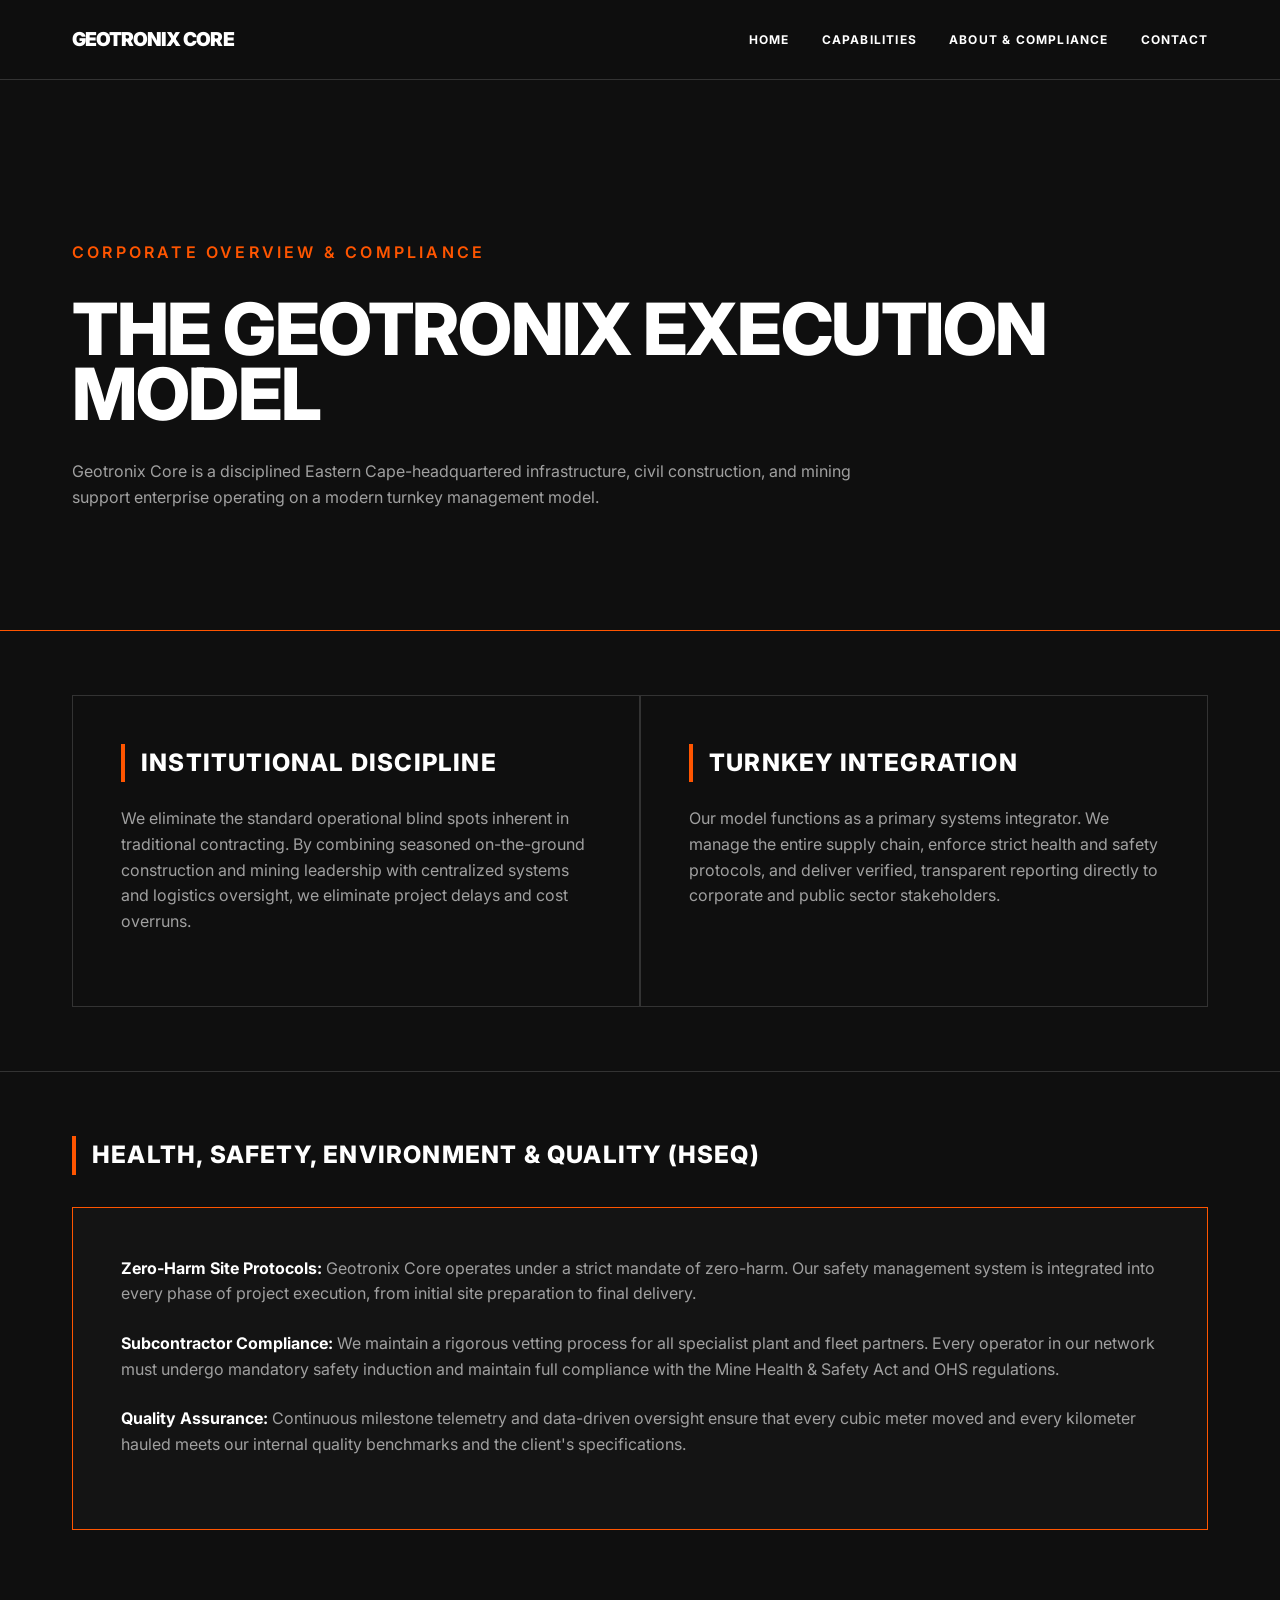
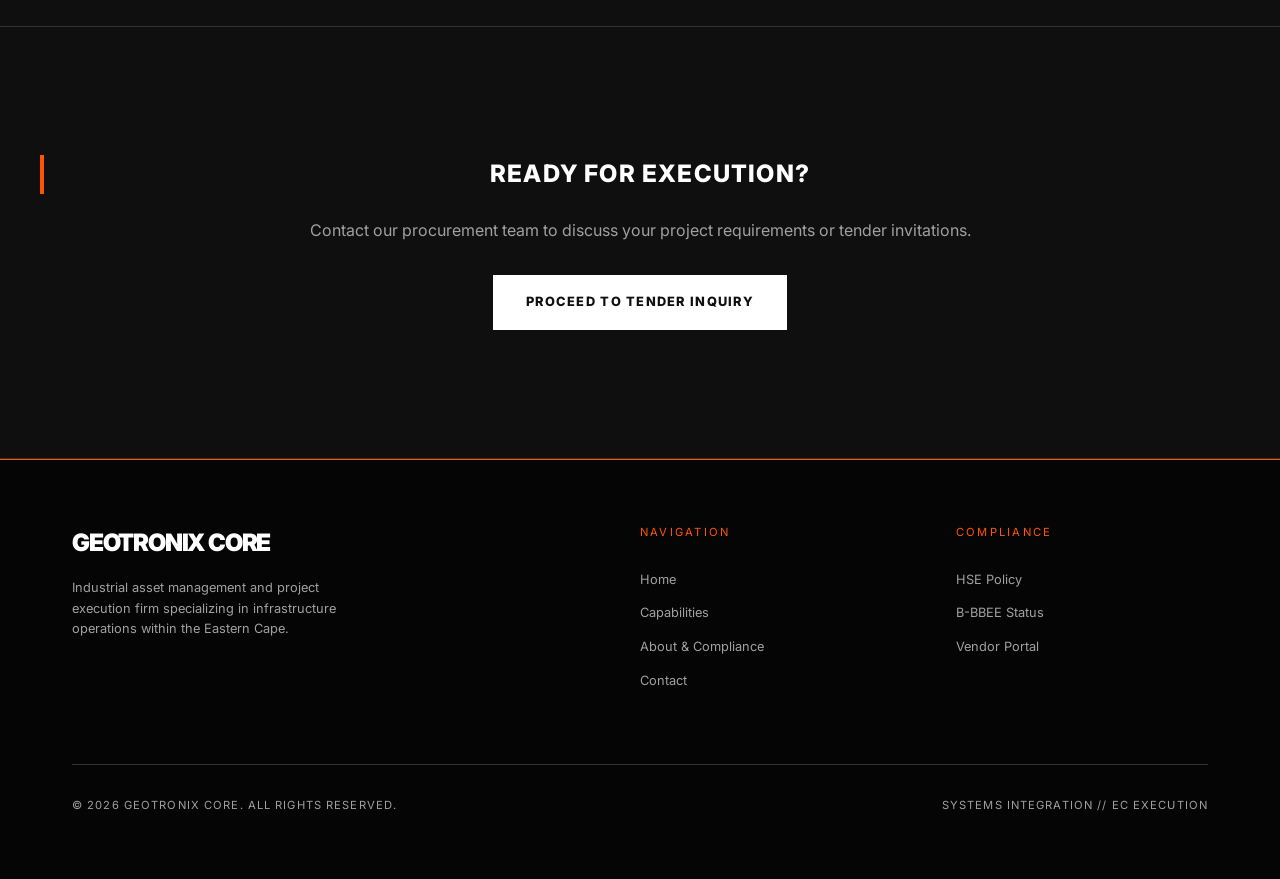
<file: about.html>
<!DOCTYPE html>
<html lang="en">
<head>
    <meta charset="UTF-8">
    <meta name="viewport" content="width=device-width, initial-scale=1.0">
    <title>ABOUT & COMPLIANCE | GEOTRONIX CORE</title>
    <link rel="stylesheet" href="styles.css">
    <link rel="preconnect" href="https://fonts.googleapis.com">
    <link rel="preconnect" href="https://fonts.gstatic.com" crossorigin>
    <link href="https://fonts.googleapis.com/css2?family=Inter:wght@400;600;700;800;900&display=swap" rel="stylesheet">
</head>
<body>
    <nav class="top-nav">
        <div class="container">
            <div class="logo">GEOTRONIX CORE</div>
            <div class="nav-links">
                <a href="index.html">HOME</a>
                <a href="index.html#capabilities">CAPABILITIES</a>
                <a href="about.html">ABOUT & COMPLIANCE</a>
                <a href="index.html#contact">CONTACT</a>
            </div>
        </div>
    </nav>

    <main>
        <section class="hero about-hero">
            <div class="container">
                <div class="subtitle">Corporate Overview & Compliance</div>
                <h1>THE GEOTRONIX EXECUTION MODEL</h1>
                <p style="max-width: 800px; margin-top: 2rem;">Geotronix Core is a disciplined Eastern Cape-headquartered infrastructure, civil construction, and mining support enterprise operating on a modern turnkey management model.</p>
            </div>
        </section>

        <section class="overview">
            <div class="container">
                <div class="grid-2">
                    <div class="grid-item">
                        <h2>Institutional Discipline</h2>
                        <p>We eliminate the standard operational blind spots inherent in traditional contracting. By combining seasoned on-the-ground construction and mining leadership with centralized systems and logistics oversight, we eliminate project delays and cost overruns.</p>
                    </div>
                    <div class="grid-item">
                        <h2>Turnkey Integration</h2>
                        <p>Our model functions as a primary systems integrator. We manage the entire supply chain, enforce strict health and safety protocols, and deliver verified, transparent reporting directly to corporate and public sector stakeholders.</p>
                    </div>
                </div>
            </div>
        </section>

        <section class="hseq">
            <div class="container">
                <h2>Health, Safety, Environment & Quality (HSEQ)</h2>
                <div class="hseq-block">
                    <p><strong>Zero-Harm Site Protocols:</strong> Geotronix Core operates under a strict mandate of zero-harm. Our safety management system is integrated into every phase of project execution, from initial site preparation to final delivery.</p>
                    <p><strong>Subcontractor Compliance:</strong> We maintain a rigorous vetting process for all specialist plant and fleet partners. Every operator in our network must undergo mandatory safety induction and maintain full compliance with the Mine Health & Safety Act and OHS regulations.</p>
                    <p><strong>Quality Assurance:</strong> Continuous milestone telemetry and data-driven oversight ensure that every cubic meter moved and every kilometer hauled meets our internal quality benchmarks and the client's specifications.</p>
                </div>
            </div>
        </section>

        <section class="cta-section">
            <div class="container" style="text-align: center; padding: 4rem 0;">
                <h2>Ready for Execution?</h2>
                <p style="margin-bottom: 2rem;">Contact our procurement team to discuss your project requirements or tender invitations.</p>
                <a href="index.html#contact" class="btn btn-primary">Proceed to Tender Inquiry</a>
            </div>
        </section>
    </main>

    <footer class="corporate-footer">
        <div class="container">
            <div class="footer-grid">
                <div class="footer-brand">
                    <div class="logo">GEOTRONIX CORE</div>
                    <p style="font-size: 0.8rem; max-width: 300px;">Industrial asset management and project execution firm specializing in infrastructure operations within the Eastern Cape.</p>
                </div>
                <div class="footer-nav">
                    <div class="footer-heading">Navigation</div>
                    <ul class="footer-links">
                        <li><a href="index.html">Home</a></li>
                        <li><a href="index.html#capabilities">Capabilities</a></li>
                        <li><a href="about.html">About & Compliance</a></li>
                        <li><a href="index.html#contact">Contact</a></li>
                    </ul>
                </div>
                <div class="footer-legal">
                    <div class="footer-heading">Compliance</div>
                    <ul class="footer-links">
                        <li><a href="about.html">HSE Policy</a></li>
                        <li><a href="about.html">B-BBEE Status</a></li>
                        <li><a href="about.html">Vendor Portal</a></li>
                    </ul>
                </div>
            </div>
            <div class="footer-bottom">
                <div>&copy; 2026 GEOTRONIX CORE. All Rights Reserved.</div>
                <div>Systems Integration // EC Execution</div>
            </div>
        </div>
    </footer>
</body>
</html>
</file>
<file: styles.css>
:root {
    --bg-dark: #0f0f0f;
    --bg-card: #141414;
    --white: #ffffff;
    --accent: #ff5500;
    --grid-line: #333333;
    --text-main: #ffffff;
    --text-muted: #a0a0a0;
    --container-max: 1200px;
}

* {
    box-sizing: border-box;
    margin: 0;
    padding: 0;
    font-family: 'Inter', -apple-system, BlinkMacSystemFont, "Segoe UI", Roboto, Helvetica, Arial, sans-serif;
}

body {
    background-color: var(--bg-dark);
    color: var(--text-main);
    line-height: 1.6;
    display: flex;
    flex-direction: column;
    min-height: 100vh;
}

.container {
    max-width: var(--container-max);
    margin: 0 auto;
    width: 100%;
    padding: 0 2rem;
}

/* Typography */
h1, h2, h3, h4 {
    text-transform: uppercase;
    font-weight: 800;
    letter-spacing: -0.02em;
}

h1 {
    font-size: clamp(2.5rem, 8vw, 4.5rem);
    line-height: 0.9;
    margin-bottom: 1rem;
}

h2 {
    font-size: 1.5rem;
    letter-spacing: 0.05em;
    margin-bottom: 1.5rem;
    border-left: 4px solid var(--accent);
    padding-left: 1rem;
}

.subtitle {
    font-size: 1rem;
    color: var(--accent);
    text-transform: uppercase;
    letter-spacing: 0.2em;
    font-weight: 600;
    margin-bottom: 2rem;
}

p {
    margin-bottom: 1.5rem;
    color: var(--text-muted);
}

strong {
    color: var(--white);
}

/* Navigation */
nav.top-nav {
    border-bottom: 1px solid var(--grid-line);
    padding: 1.5rem 0;
    position: sticky;
    top: 0;
    background: rgba(15, 15, 15, 0.9);
    backdrop-filter: blur(10px);
    z-index: 1000;
}

nav.top-nav .container {
    display: flex;
    justify-content: space-between;
    align-items: center;
}

.logo {
    font-weight: 900;
    letter-spacing: -0.05em;
    font-size: 1.2rem;
    text-transform: uppercase;
}

.nav-links {
    display: flex;
    gap: 2rem;
}

.nav-links a {
    color: var(--text-main);
    text-decoration: none;
    font-size: 0.75rem;
    font-weight: 700;
    letter-spacing: 0.1em;
    text-transform: uppercase;
    transition: color 0.2s ease;
}

.nav-links a:hover {
    color: var(--accent);
}

/* Sections */
section {
    padding: 4rem 0;
    border-bottom: 1px solid var(--grid-line);
}

.hero {
    padding: 10rem 0 6rem 0;
    text-align: left;
}

/* Grid System */
.grid-2 {
    display: grid;
    grid-template-columns: 1fr 1fr;
    gap: 2px;
    background-color: var(--grid-line);
    border: 1px solid var(--grid-line);
}

.grid-3 {
    display: grid;
    grid-template-columns: repeat(3, 1fr);
    gap: 2px;
    background-color: var(--grid-line);
    border: 1px solid var(--grid-line);
}

.grid-item {
    background-color: var(--bg-dark);
    padding: 3rem;
}

@media (max-width: 768px) {
    .grid-2, .grid-3 {
        grid-template-columns: 1fr;
    }
}

/* Cards */
.sector-card {
    display: flex;
    flex-direction: column;
}

.sector-image-wrapper {
    aspect-ratio: 16/9;
    overflow: hidden;
    border: 1px solid var(--grid-line);
    margin-bottom: 1.5rem;
}

.sector-image {
    width: 100%;
    height: 100%;
    object-fit: cover;
    filter: grayscale(100%) contrast(1.2);
    transition: transform 0.5s ease;
}

.sector-image:hover {
    transform: scale(1.05);
}

/* Fleet Section */
.fleet-flex {
    display: flex;
    gap: 4rem;
    align-items: flex-start;
}

.fleet-image-container {
    flex: 1;
    border: 1px solid var(--grid-line);
}

.fleet-content {
    flex: 1;
}

@media (max-width: 992px) {
    .fleet-flex {
        flex-direction: column;
    }
}

/* Compliance Matrix */
.matrix-table {
    width: 100%;
    border-collapse: collapse;
    margin-top: 1rem;
}

.matrix-table th, .matrix-table td {
    padding: 1.5rem;
    text-align: left;
    border: 1px solid var(--grid-line);
}

.matrix-table th {
    text-transform: uppercase;
    font-size: 0.75rem;
    color: var(--accent);
    letter-spacing: 0.1em;
}

.matrix-table td {
    font-size: 0.9rem;
}

/* Buttons */
.btn {
    display: inline-block;
    padding: 1rem 2rem;
    font-size: 0.8rem;
    font-weight: 800;
    text-transform: uppercase;
    letter-spacing: 0.1em;
    text-decoration: none;
    border: 1px solid var(--white);
    transition: all 0.3s ease;
    border-radius: 0;
}

.btn-primary {
    background-color: var(--white);
    color: var(--bg-dark);
}

.btn-primary:hover {
    background-color: var(--accent);
    border-color: var(--accent);
    color: var(--white);
}

.btn-outline {
    background-color: transparent;
    color: var(--white);
}

.btn-outline:hover {
    border-color: var(--accent);
    color: var(--accent);
}

/* Footer */
footer.corporate-footer {
    padding: 4rem 0;
    background-color: #050505;
    border-top: 1px solid var(--accent);
    margin-top: auto;
}

.footer-grid {
    display: grid;
    grid-template-columns: 2fr 1fr 1fr;
    gap: 4rem;
}

.footer-brand .logo {
    font-size: 1.5rem;
    margin-bottom: 1rem;
}

.footer-heading {
    font-size: 0.7rem;
    color: var(--accent);
    text-transform: uppercase;
    letter-spacing: 0.2em;
    margin-bottom: 1.5rem;
}

.footer-links {
    list-style: none;
}

.footer-links li {
    margin-bottom: 0.5rem;
}

.footer-links a {
    color: var(--text-muted);
    text-decoration: none;
    font-size: 0.8rem;
}

.footer-bottom {
    margin-top: 4rem;
    padding-top: 2rem;
    border-top: 1px solid var(--grid-line);
    display: flex;
    justify-content: space-between;
    font-size: 0.7rem;
    color: var(--text-muted);
    text-transform: uppercase;
    letter-spacing: 0.1em;
}

@media (max-width: 768px) {
    .footer-grid {
        grid-template-columns: 1fr;
        gap: 2rem;
    }
}

/* Contact Form */
.contact-section {
    background-color: var(--bg-card);
}

.contact-flex {
    display: flex;
    gap: 4rem;
}

.contact-info, .contact-form {
    flex: 1;
}

.form-group {
    margin-bottom: 1.5rem;
}

.form-group label {
    display: block;
    text-transform: uppercase;
    font-size: 0.7rem;
    letter-spacing: 0.1em;
    margin-bottom: 0.5rem;
    color: var(--text-muted);
}

input, textarea {
    width: 100%;
    background: transparent;
    border: 1px solid var(--grid-line);
    padding: 1rem;
    color: var(--white);
    font-size: 1rem;
}

input:focus, textarea:focus {
    outline: none;
    border-color: var(--accent);
}

/* About Page Specifics */
.about-hero {
    border-bottom: 1px solid var(--accent);
}

.hseq-block {
    background-color: var(--bg-card);
    border: 1px solid var(--accent);
    padding: 3rem;
    margin: 2rem 0;
}
</file>
